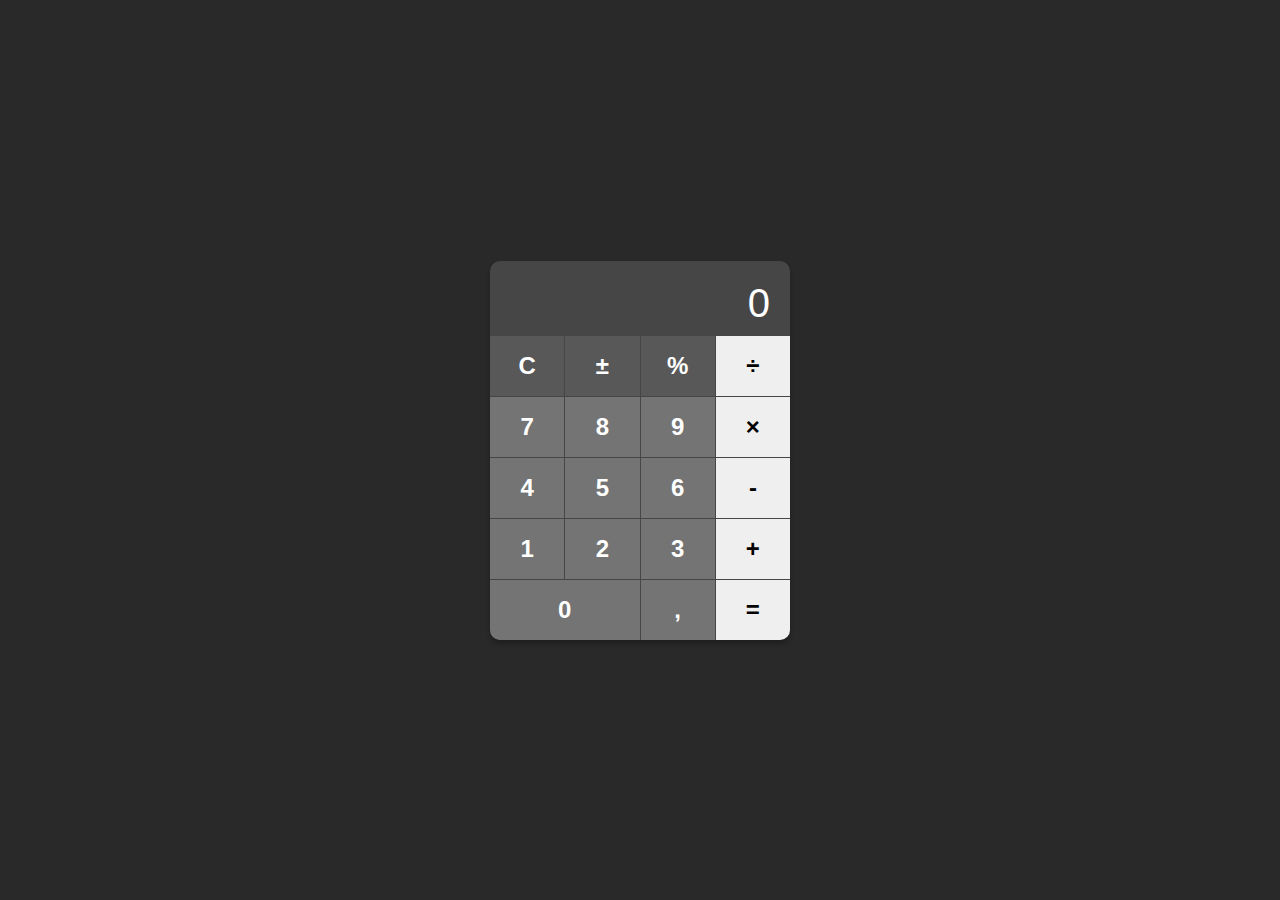
<file: index.html>
<!DOCTYPE html>
<html lang="pt-br">
<head>
    <meta charset="UTF-8">
    <meta name="viewport" content="width=device-width, initial-scale=1.0">
    <title>Calculadora</title>
    <link rel="stylesheet" href="style.css">
</head>
<body>
    <div class="calculator">
        <div class="result">0</div>
        <div class="buttons"> 
          <button class="bg-gray">C</button>
          <button class="bg-gray">±</button>
          <button class="bg-gray">%</button>
          <button class="bg-white" id="text">÷</button>

          <button class="bg-light-gray">7</button>
          <button class="bg-light-gray">8</button>
          <button class="bg-light-gray">9</button>
          <button class="bg-white" id="text">×</button> 

          <button class="bg-light-gray">4</button>
          <button class="bg-light-gray">5</button>
          <button class="bg-light-gray">6</button>
          <button class="bg-white" id="text">-</button>

          <button class="bg-light-gray">1</button>
          <button class="bg-light-gray">2</button>
          <button class="bg-light-gray">3</button>
          <button class="bg-whitee" id="text">+</button>

          <button class="bg-light-gray button-zero">0</button>
          <button class="bg-light-gray">,</button>
          <button class="bg-white" id="text">=</button>
        </div>
    </div>

    <!--
    <div class="calculator">
        <div class="result">0</div>
        <div class="buttons">
          <button class="bg-gray">C</button>
          <button class="bg-gray">±</button>
          <button class="bg-gray">%</button>
          <button class="bg-orange">÷</button>
  
          <button class="bg-light-gray">7</button>
          <button class="bg-light-gray">8</button>
          <button class="bg-light-gray">9</button>
          <button class="bg-orange">×</button>
  
          <button class="bg-light-gray">4</button>
          <button class="bg-light-gray">5</button>
          <button class="bg-light-gray">6</button>
          <button class="bg-orange">-</button>
  
          <button class="bg-light-gray">1</button>
          <button class="bg-light-gray">2</button>
          <button class="bg-light-gray">3</button>
          <button class="bg-orange">+</button>
  
          <button class="bg-light-gray button-zero">0</button>
          <button class="bg-light-gray">,</button>
          <button class="bg-orange">=</button>
        </div>
      </div>
    -->

    <script src="script.js"></script>
</body>
</html>
</file>
<file: style.css>
* {
    margin: 0;
    padding: 0;
    box-sizing: border-box;
  }
  
  body {
    display: flex;
    align-items: center;
    justify-content: center;
    height: 100vh;
    background-color: #292929;
  }
  
  .calculator {
    width: 300px;
    background-color: #464646;
    border-radius: 10px;
    box-shadow: 0px 4px 4px #00000040;
    font-family: "Helvetica Neue", sans-serif;
    overflow: hidden;
  }
  
  .result {
    height: 75px;
    padding: 20px;
    text-align: right;
    color: #fff;
    font-size: 2.5rem;
  }
  
  .buttons {
    display: grid;
    grid-template-columns: repeat(4, 1fr);
    grid-gap: 1px;
  }
  
  .buttons button {
    display: flex;
    justify-content: center;
    align-items: center;
    width: 100%;
    height: 60px;
    color: #fff;
    font-size: 1.5rem;
    font-weight: bold;
    border: none;
    outline: none;
    cursor: pointer;
  }
  
  .button-zero {
    grid-column: span 2;
  }
  
  .bg-gray {
    background-color: #585858;
  }
  
  .bg-light-gray {
    background-color: #747474;
  }
  
  button:active {
    opacity: 0.9;
  }
  
  .bg-orange {
    background-color: white;
  }

  #text{
    color: black;
  }
</file>
